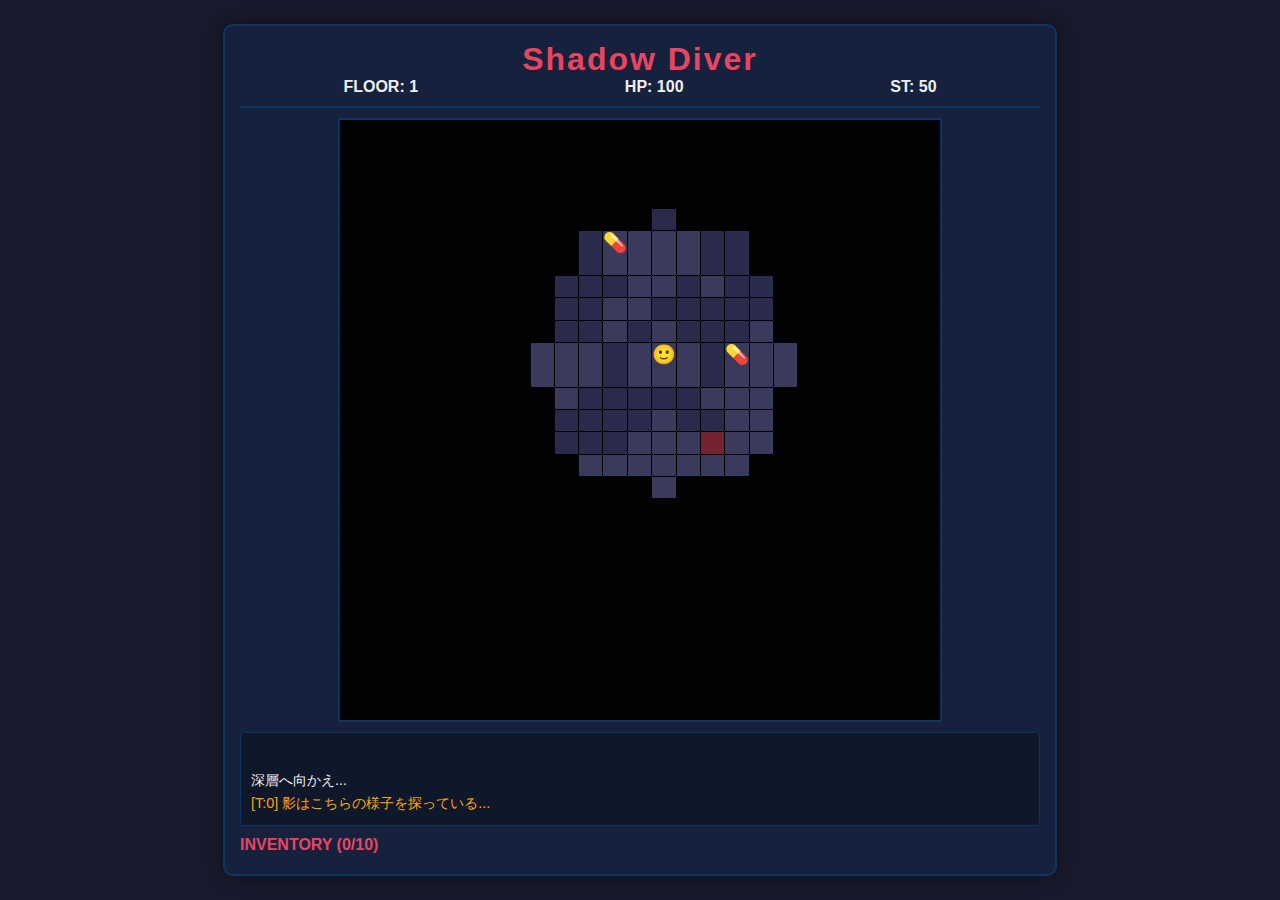
<file: index.html>
<!DOCTYPE html>
<html lang="ja">
<head>
    <meta charset="UTF-8">
    <meta name="viewport" content="width=device-width, initial-scale=1.0">
    <title>Shadow Diver: Abyssal Echoes</title>
    <link href="style.css" rel="stylesheet" type="text/css">
</head>
<body>
    <div id="game-container">
        <header>
            <h1>Shadow Diver</h1>
            <div id="stats-panel">
                <span>FLOOR: <span id="floor-stat">1</span></span>
                <span>HP: <span id="hp-stat">100</span></span>
                <span>ST: <span id="stamina-stat">50</span></span>
            </div>
        </header>

        <main>
            <div id="map-container">
                </div>
        </main>

        <footer>
            <div id="message-log">
                <p>深層へ向かえ...</p>
            </div>
            <div id="inventory-panel">
                <h2>INVENTORY (<span id="inventory-count">0</span>/10) <span id="inventory-prompt"></span></h2>
                <ul id="inventory-list"></ul>
            </div>
        </footer>
    </div>

    <div id="overlay">
        <div id="overlay-content">
            <h2 id="overlay-title"></h2>
            <p id="overlay-text"></p>
            <div id="overlay-actions"></div>
            <button id="restart-button" style="display:none;">もう一度深層へ</button>
        </div>
    </div>

    <script src="game.js"></script>
</body>
</html>
</file>
<file: style.css>
:root {
    --bg-main: #1a1a2e;
    --bg-panel: #16213e;
    --text-main: #e94560;
    --text-light: #f0f0f0;
    --text-warn: #fca311;
    --text-danger: #e94560;
    --border-color: #0f3460;
    --tile-wall: #2a2a4e;
    --tile-floor: #3a3a5e;
    --tile-discovered: rgba(0, 0, 0, 0.4);
    --player-color: #fca311;
    --stairs-color: #9b59b6;
    --item-color: #2ecc71;
    --chest-color: #e67e22;
    --trap-color: rgba(233, 69, 96, 0.5);
}
/* ... (基本スタイルは前回と同様、以下に追加・変更) ... */
body {
    font-family: 'Segoe UI', 'Meiryo', sans-serif;
    display: flex;
    justify-content: center;
    align-items: center;
    min-height: 100vh;
    margin: 0;
    background-color: var(--bg-main);
    color: var(--text-light);
    -webkit-font-smoothing: antialiased;
}
#game-container {
    width: 95%; max-width: 800px; padding: 15px; background-color: var(--bg-panel);
    border: 2px solid var(--border-color); border-radius: 10px; box-shadow: 0 0 20px rgba(0,0,0,0.5);
    display: flex; flex-direction: column;
}
header {
    text-align: center; border-bottom: 2px solid var(--border-color);
    padding-bottom: 10px; margin-bottom: 10px;
}
h1 { color: var(--text-main); margin: 0; font-size: 2em; letter-spacing: 2px; }
#stats-panel { display: flex; justify-content: space-around; font-weight: bold; }
#map-container {
    display: grid; gap: 1px; background-color: #000; border: 2px solid var(--border-color);
    aspect-ratio: 1 / 1; max-width: 600px; width: 100%; margin: 0 auto;
}
.map-cell {
    position: relative; background-color: var(--tile-wall);
    font-size: 1.2em; text-align: center;
}
.floor { background-color: var(--tile-floor); }
.trap.visible { background-color: var(--trap-color); }

.map-cell::after {
    content: ''; position: absolute; top: 0; left: 0; right: 0; bottom: 0;
    background-color: rgba(0,0,0,0.95); transition: background-color 0.5s; pointer-events: none;
}
.discovered::after { background-color: var(--tile-discovered); }
.visible::after { background-color: transparent; }

.map-cell span { position: relative; z-index: 2; }
footer { display: flex; flex-direction: column; gap: 10px; margin-top: 10px; }
#message-log {
    background-color: rgba(0,0,0,0.3); padding: 10px; border-radius: 5px; height: 4.5em;
    overflow-y: auto; border: 1px solid var(--border-color); display: flex; flex-direction: column-reverse;
}
#message-log p { margin: 2px 0; font-size: 0.9em; }
#message-log .danger { color: var(--text-danger); font-weight: bold; }
#message-log .warning { color: var(--text-warn); }
#message-log .info { color: var(--text-light); }
#message-log .system { color: #88aaff; font-style: italic; }

#inventory-panel h2 { margin: 0 0 5px 0; font-size: 1em; color: var(--text-main); }
#inventory-prompt { color: var(--text-warn); margin-left: 10px; }
#inventory-list {
    list-style: none; padding: 0; margin: 0; display: flex; flex-wrap: wrap; gap: 5px;
}
.inventory-item {
    background: var(--bg-main); padding: 5px 10px; border-radius: 5px;
    border: 1px solid var(--border-color); cursor: pointer; transition: all 0.2s;
}
.inventory-item:hover { border-color: var(--text-main); transform: translateY(-2px); }
.inventory-item.active { border-color: var(--text-warn); box-shadow: 0 0 5px var(--text-warn); }

#overlay {
    position: fixed; top: 0; left: 0; width: 100%; height: 100%; background-color: rgba(0, 0, 0, 0.85);
    display: none; justify-content: center; align-items: center; z-index: 100;
}
#overlay-content {
    background-color: var(--bg-panel); padding: 30px; border-radius: 10px;
    border: 2px solid var(--text-main); text-align: center; max-width: 80%;
}
#overlay-actions { display: flex; flex-wrap: wrap; gap: 10px; justify-content: center; margin-top: 20px; }
.action-button {
    background-color: var(--bg-main); color: var(--text-light); border: 1px solid var(--border-color);
    padding: 10px 15px; cursor: pointer; transition: all 0.2s;
}
.action-button:hover { border-color: var(--text-main); }
#restart-button {
    margin-top: 20px; padding: 10px 20px; background-color: var(--text-main);
    color: var(--bg-panel); border: none; font-weight: bold; cursor: pointer;
}
</file>
